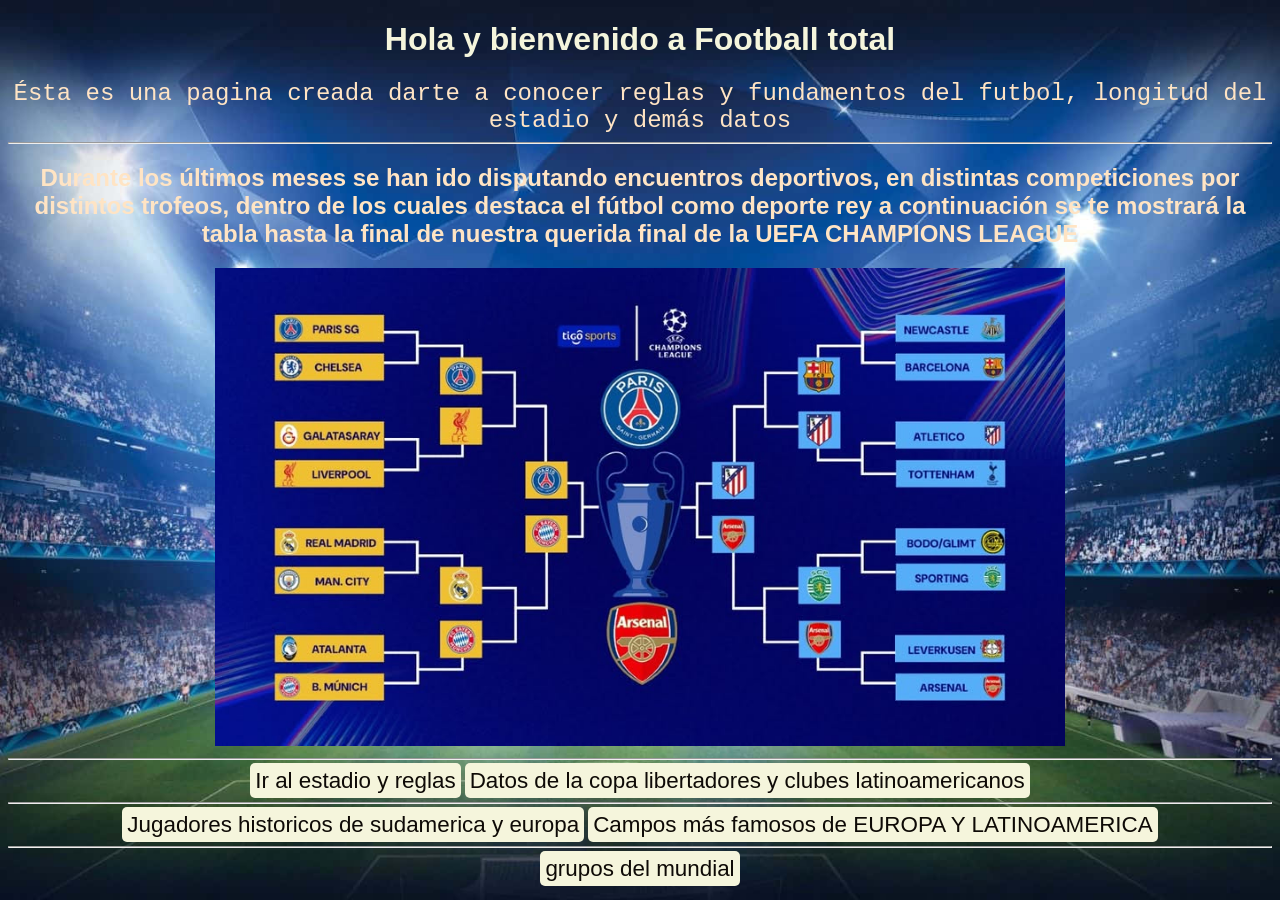
<file: index.html>
<!DOCTYPE html>
<html lang="en">
<head>
    <meta charset="UTF-8">
    <meta name="viewport" content="width=, initial-scale=1.0">
    <title>Document</title>
    <link rel="stylesheet" href="indexstyle.css">
</head>
<body>
    <center><H1>Hola y bienvenido a Football total </H1></center>
    <center><p1>Ésta es una pagina creada darte a conocer reglas y fundamentos del futbol, longitud del estadio y demás datos</p1><center/>
    <hr>
    <h2>Durante los últimos meses se han ido disputando encuentros deportivos, en distintas competiciones por distintos trofeos, dentro de los cuales destaca el fútbol como deporte rey
        a continuación se te mostrará la tabla hasta la final de nuestra querida final de la UEFA CHAMPIONS LEAGUE</h2>
    <img class="tabla" src="ccccc.jpg" alt="">
    <hr>
     <a href="destino1.html" class="boton-cancha">Ir al estadio y reglas</a>      <a href="destino2.html" class="boton-cancha">Datos de la copa libertadores y clubes latinoamericanos</a> <hr>
      <a href="destino3.html" class="boton-cancha">Jugadores historicos de sudamerica y europa</a>  <a href="destino4.html" class="boton-cancha">Campos más famosos de EUROPA Y LATINOAMERICA</a>
     <hr> <a href="destino5.html" class="boton-cancha">grupos del mundial</a>
</body>
</html>
</file>
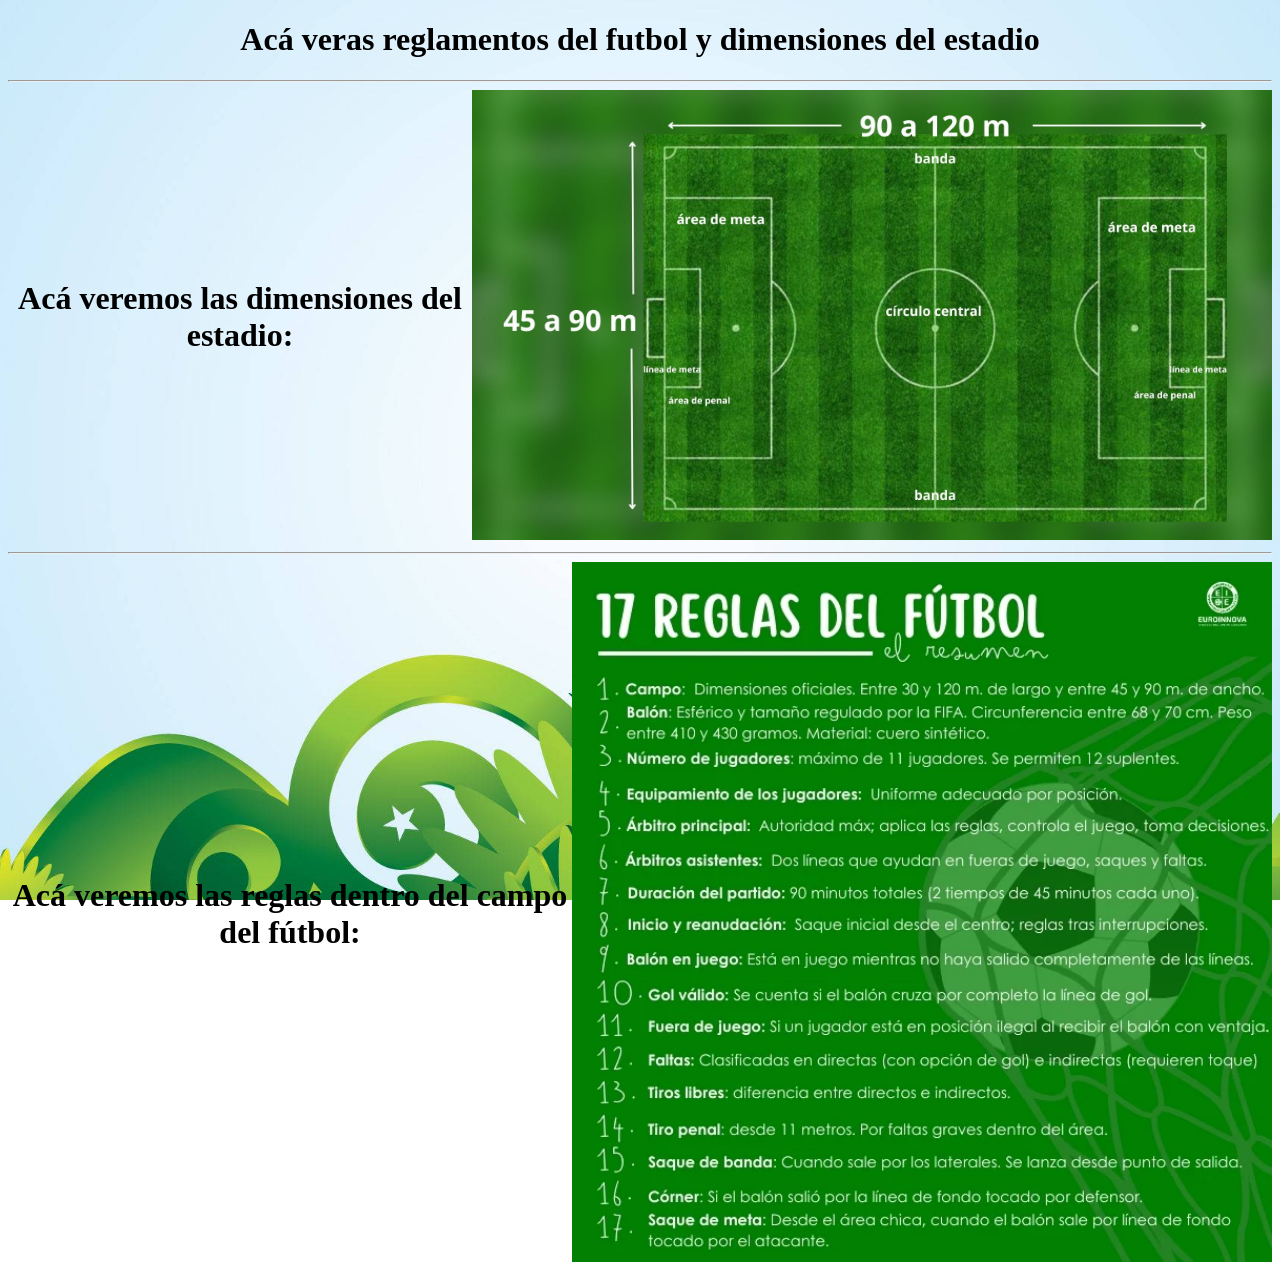
<file: destino1.html>
<!DOCTYPE html>
<html lang="en">
<head>
    <meta charset="UTF-8">
    <meta name="viewport" content="width=device-width, initial-scale=1.0">
    <title>Document</title>
    <link rel="stylesheet" href="destino1.css">
</head>
<body>
   <center><h1>Acá veras reglamentos del futbol y dimensiones del estadio</h1></center> 
   <hr>
   <div class="futbol1">
    <center><h2 class="palabra">Acá veremos las dimensiones del estadio: </h2></center>
    <center><img class="estad" src="estadioimg.webp" alt=""></center>
    </div>
    <hr>
    <div class="reglas1">
    <center><h3>Acá veremos las reglas dentro del campo del fútbol:</h3></center>
    <center><img class="reglas" src="reglas.webp" alt=""></center>
    </div>
</body>
</html>
</file>
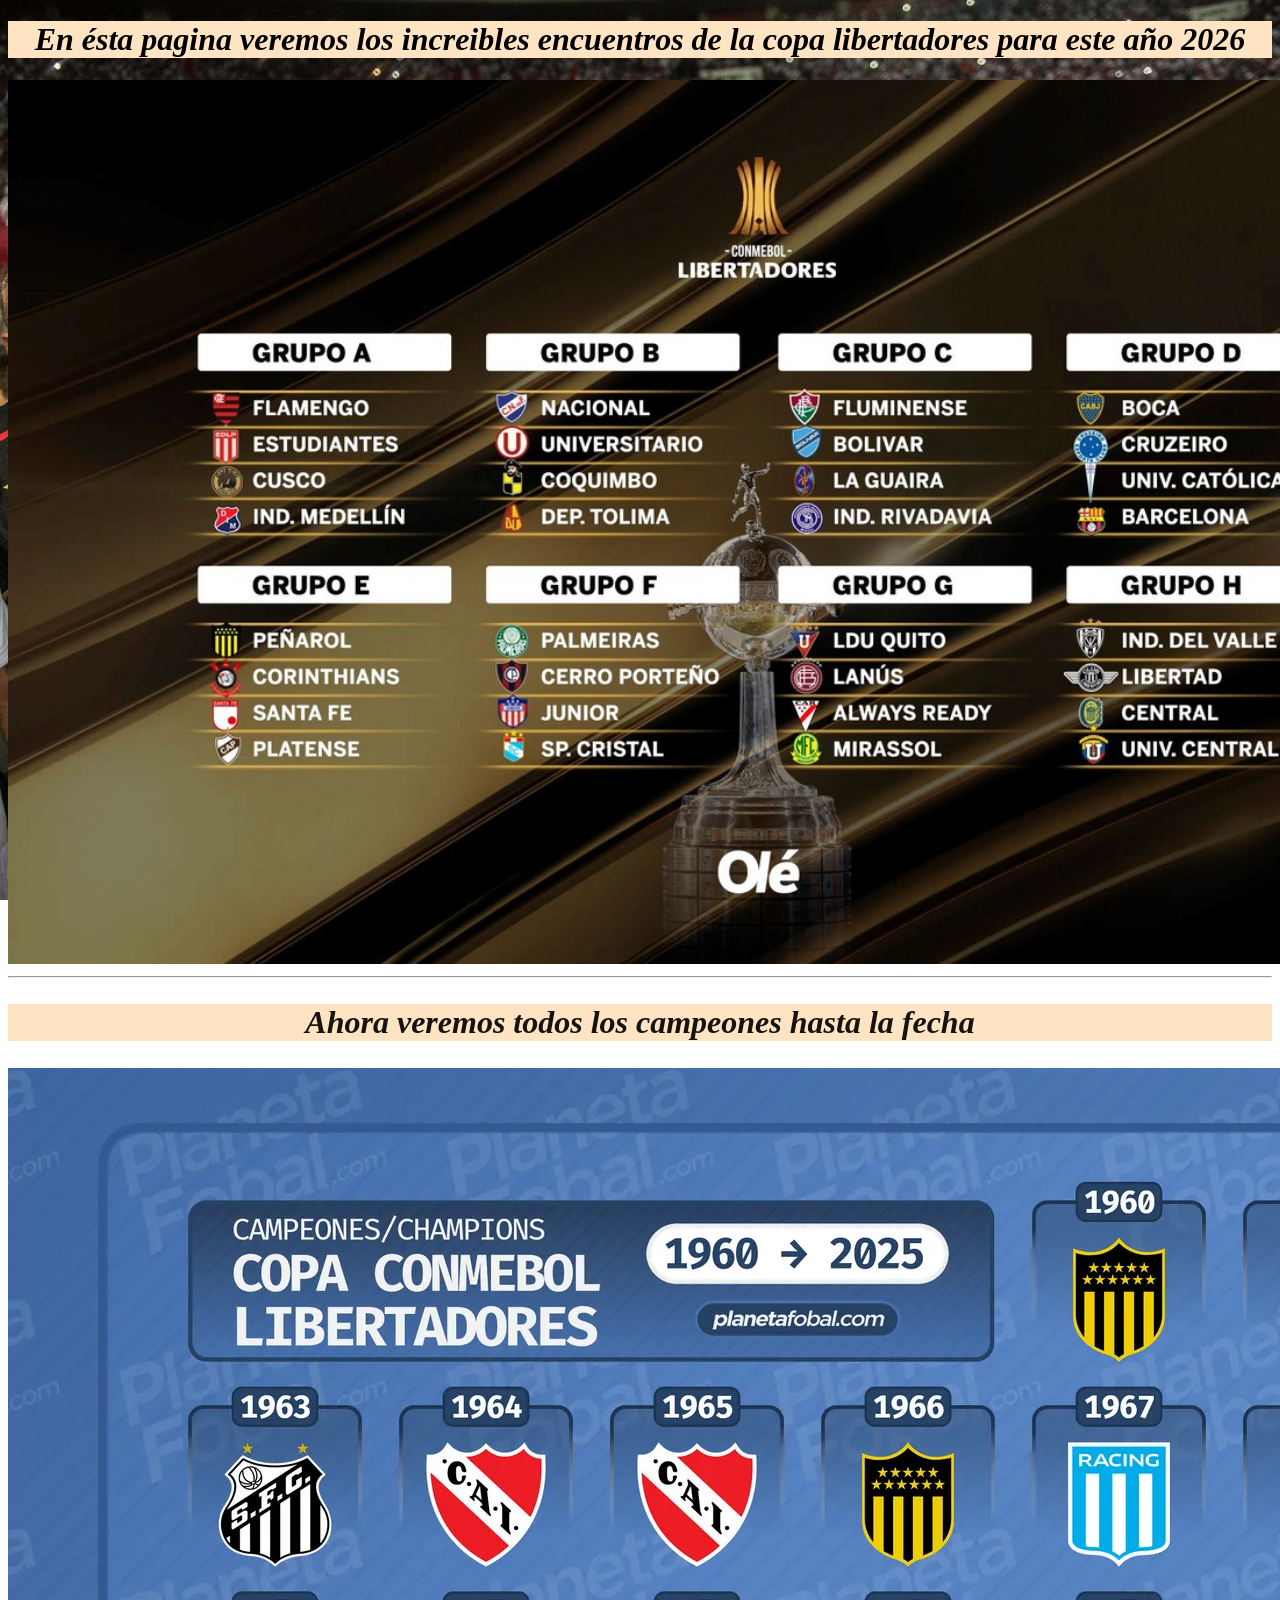
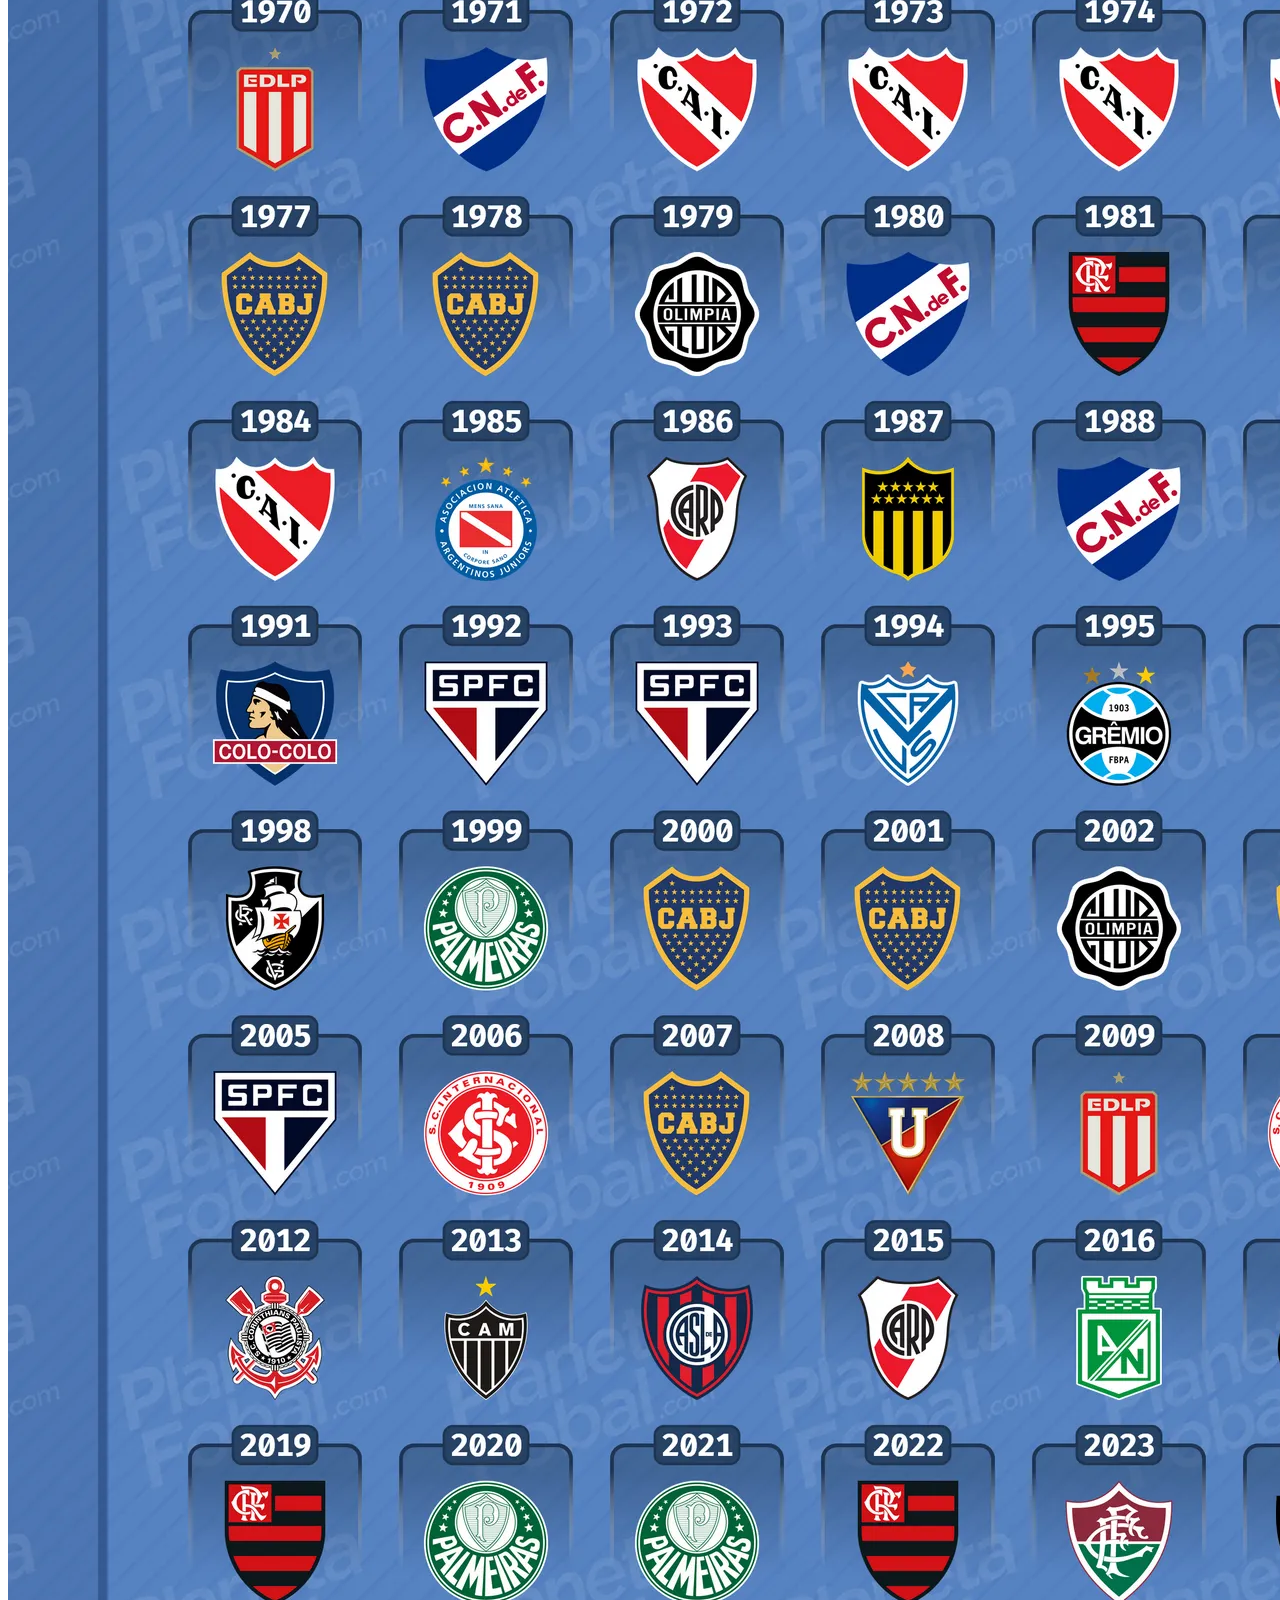
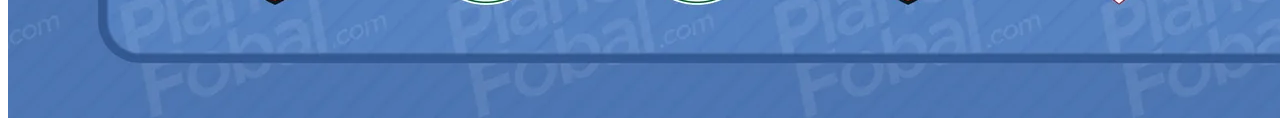
<file: destino2.html>
<!DOCTYPE html>
<html lang="en">
<head>
    <meta charset="UTF-8">
    <meta name="viewport" content="width=device-width, initial-scale=1.0">
    <title>Document</title>
    <link rel="stylesheet" href="destino2.css">
</head>
<body>
    <center><h1>En ésta pagina veremos los increibles encuentros de la copa libertadores para este año 2026</h1></center>
    <center><img class="liber" src="libertadores.jpg" alt=""></center>
    <hr>
    <center><h2>Ahora veremos todos los campeones hasta la fecha</h2></center>
    <center><img src="campeones-copa.webp" alt=""></center>
</body>
</html>
</file>
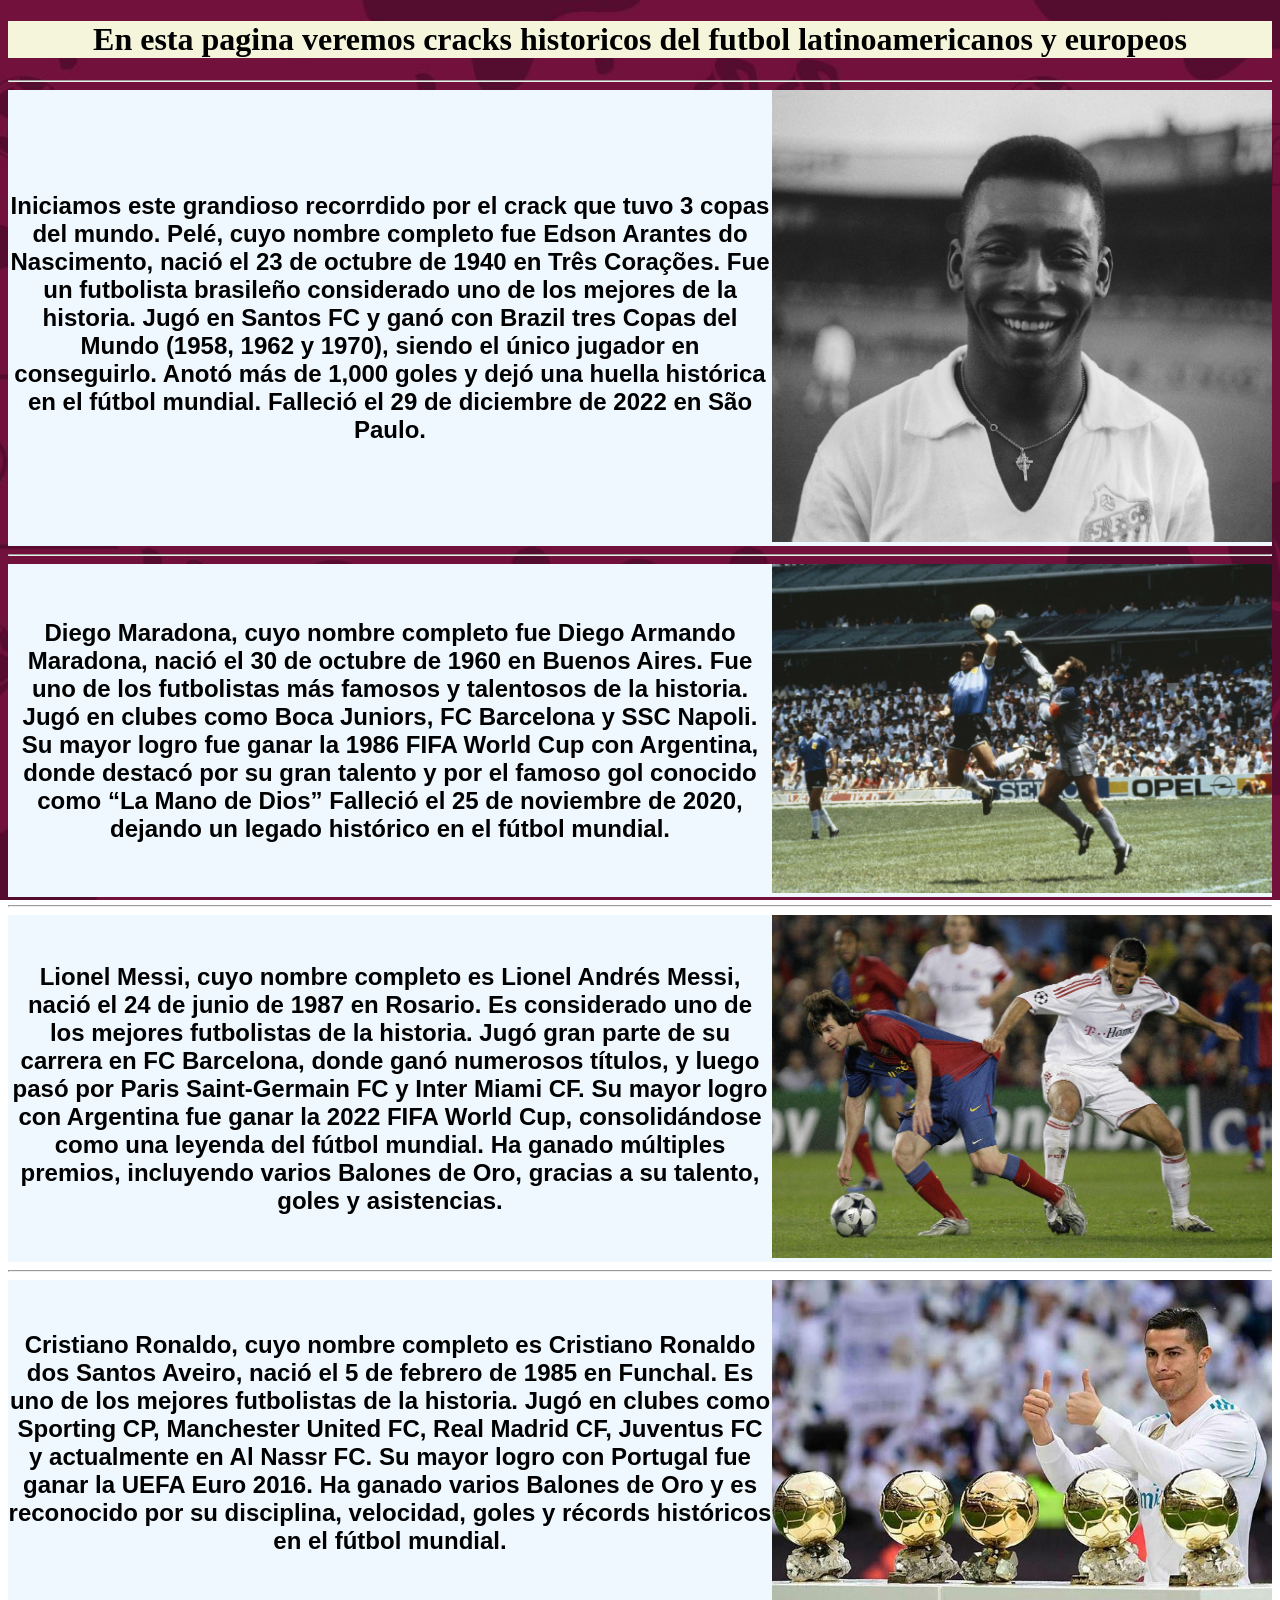
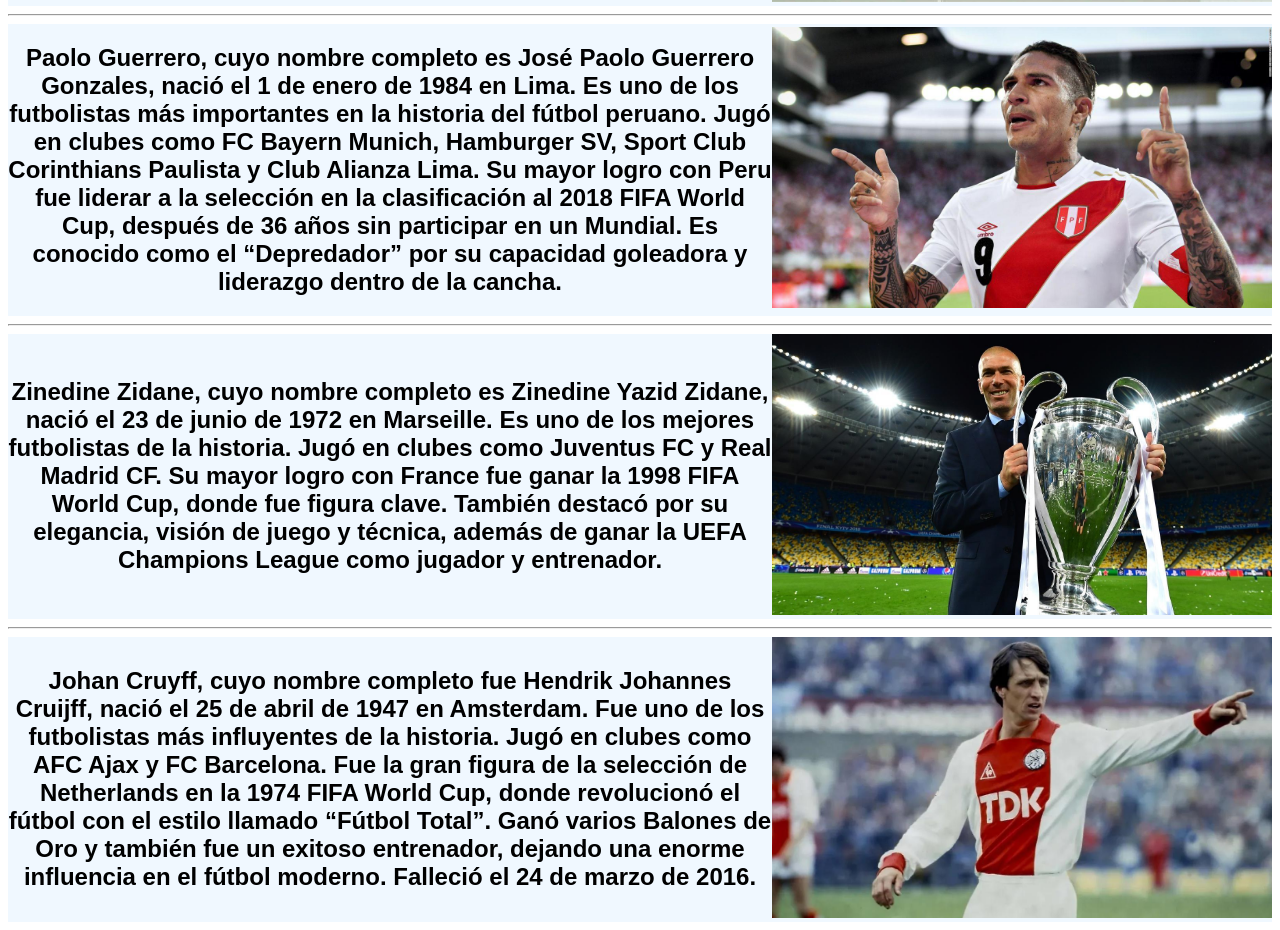
<file: destino3.html>
<!DOCTYPE html>
<html lang="en">
<head>
    <meta charset="UTF-8">
    <meta name="viewport" content="width=, initial-scale=1.0">
    <title>Document</title>
    <link rel="stylesheet" href="destino3.css">
</head>
<body>
    <center><h1>En esta pagina veremos cracks historicos del futbol latinoamericanos y europeos</h1></center>
    <hr>
    <div class="pele">
    <center><h2>Iniciamos este grandioso recorrdido por el crack que tuvo 3 copas del mundo. 
        Pelé, cuyo nombre completo fue Edson Arantes do Nascimento, nació el 23 de octubre de 1940 en Três Corações. 
        Fue un futbolista brasileño considerado uno de los mejores de la historia. 
        Jugó en Santos FC y ganó con Brazil tres Copas del Mundo (1958, 1962 y 1970), siendo el único jugador en conseguirlo.
         Anotó más de 1,000 goles y dejó una huella histórica en el fútbol mundial. Falleció el 29 de diciembre de 2022 en São Paulo.</h2></center>
    <center><img class="pele2" src="pele.jpg" alt=""></center>
</div>
<hr>
<div class="maradona">
<center><h3>Diego Maradona, cuyo nombre completo fue Diego Armando Maradona, nació el 30 de octubre de 1960 en Buenos Aires.
     Fue uno de los futbolistas más famosos y talentosos de la historia. Jugó en clubes como Boca Juniors, FC Barcelona y SSC Napoli.
     Su mayor logro fue ganar la 1986 FIFA World Cup con Argentina, donde destacó por su gran talento y por el famoso gol conocido como “La Mano de Dios” 
    Falleció el 25 de noviembre de 2020, dejando un legado histórico en el fútbol mundial.</h3></center>
<center><img class="maradona2" src="maradona.jpg" alt=""></center>
</div>
<hr>
<div class="messi">
    <center><h2>Lionel Messi, cuyo nombre completo es Lionel Andrés Messi, nació el 24 de junio de 1987 en Rosario. Es considerado uno de los mejores futbolistas de la historia.
Jugó gran parte de su carrera en FC Barcelona, donde ganó numerosos títulos, y luego pasó por Paris Saint-Germain FC y Inter Miami CF.
Su mayor logro con Argentina fue ganar la 2022 FIFA World Cup, consolidándose como una leyenda del fútbol mundial.
Ha ganado múltiples premios, incluyendo varios Balones de Oro, gracias a su talento, goles y asistencias.</h2></center>
<center><img class="meshii" src="meshi.jpg" alt=""></center>
</div>
<hr>
<div class="cr7">
    <center><h2>Cristiano Ronaldo, cuyo nombre completo es Cristiano Ronaldo dos Santos Aveiro, nació el 5 de febrero de 1985 en Funchal. Es uno de los mejores futbolistas de la historia.
Jugó en clubes como Sporting CP, Manchester United FC, Real Madrid CF, Juventus FC y actualmente en Al Nassr FC.
Su mayor logro con Portugal fue ganar la UEFA Euro 2016.
Ha ganado varios Balones de Oro y es reconocido por su disciplina, velocidad, goles y récords históricos en el fútbol mundial.</h2></center>
<center><img class="cr77" src="cr777.jpg" alt=""></center>
</div>
<hr>
<div class="paolo">
    <center><h2>
        Paolo Guerrero, cuyo nombre completo es José Paolo Guerrero Gonzales, nació el 1 de enero de 1984 en Lima. Es uno de los futbolistas más importantes en la historia del fútbol peruano.
Jugó en clubes como FC Bayern Munich, Hamburger SV, Sport Club Corinthians Paulista y Club Alianza Lima.
Su mayor logro con Peru fue liderar a la selección en la clasificación al 2018 FIFA World Cup, después de 36 años sin participar en un Mundial.
Es conocido como el “Depredador” por su capacidad goleadora y liderazgo dentro de la cancha.</h2></center>
<center><img class="paolin" src="paooaooaoa.jpg" alt=""></center>
</div>
<hr>
<div class="zinedine">
    <center><h2>Zinedine Zidane, cuyo nombre completo es Zinedine Yazid Zidane, nació el 23 de junio de 1972 en Marseille. Es uno de los mejores futbolistas de la historia.
Jugó en clubes como Juventus FC y Real Madrid CF.
Su mayor logro con France fue ganar la 1998 FIFA World Cup, donde fue figura clave.
También destacó por su elegancia, visión de juego y técnica, además de ganar la UEFA Champions League como jugador y entrenador.</h2></center>
<center><img class="zidane" src="zidane.jpg" alt=""></center>
</div>
<hr>
<div class="cruyf">
    <center><h2>Johan Cruyff, cuyo nombre completo fue Hendrik Johannes Cruijff, nació el 25 de abril de 1947 en Amsterdam. Fue uno de los futbolistas más influyentes de la historia.
Jugó en clubes como AFC Ajax y FC Barcelona.
Fue la gran figura de la selección de Netherlands en la 1974 FIFA World Cup, donde revolucionó el fútbol con el estilo llamado “Fútbol Total”.
Ganó varios Balones de Oro y también fue un exitoso entrenador, dejando una enorme influencia en el fútbol moderno. Falleció el 24 de marzo de 2016.</h2></center>
<center><img class="cruif" src="cruyf.jpg" alt=""></center>
</div>
</body>
</html>
</file>
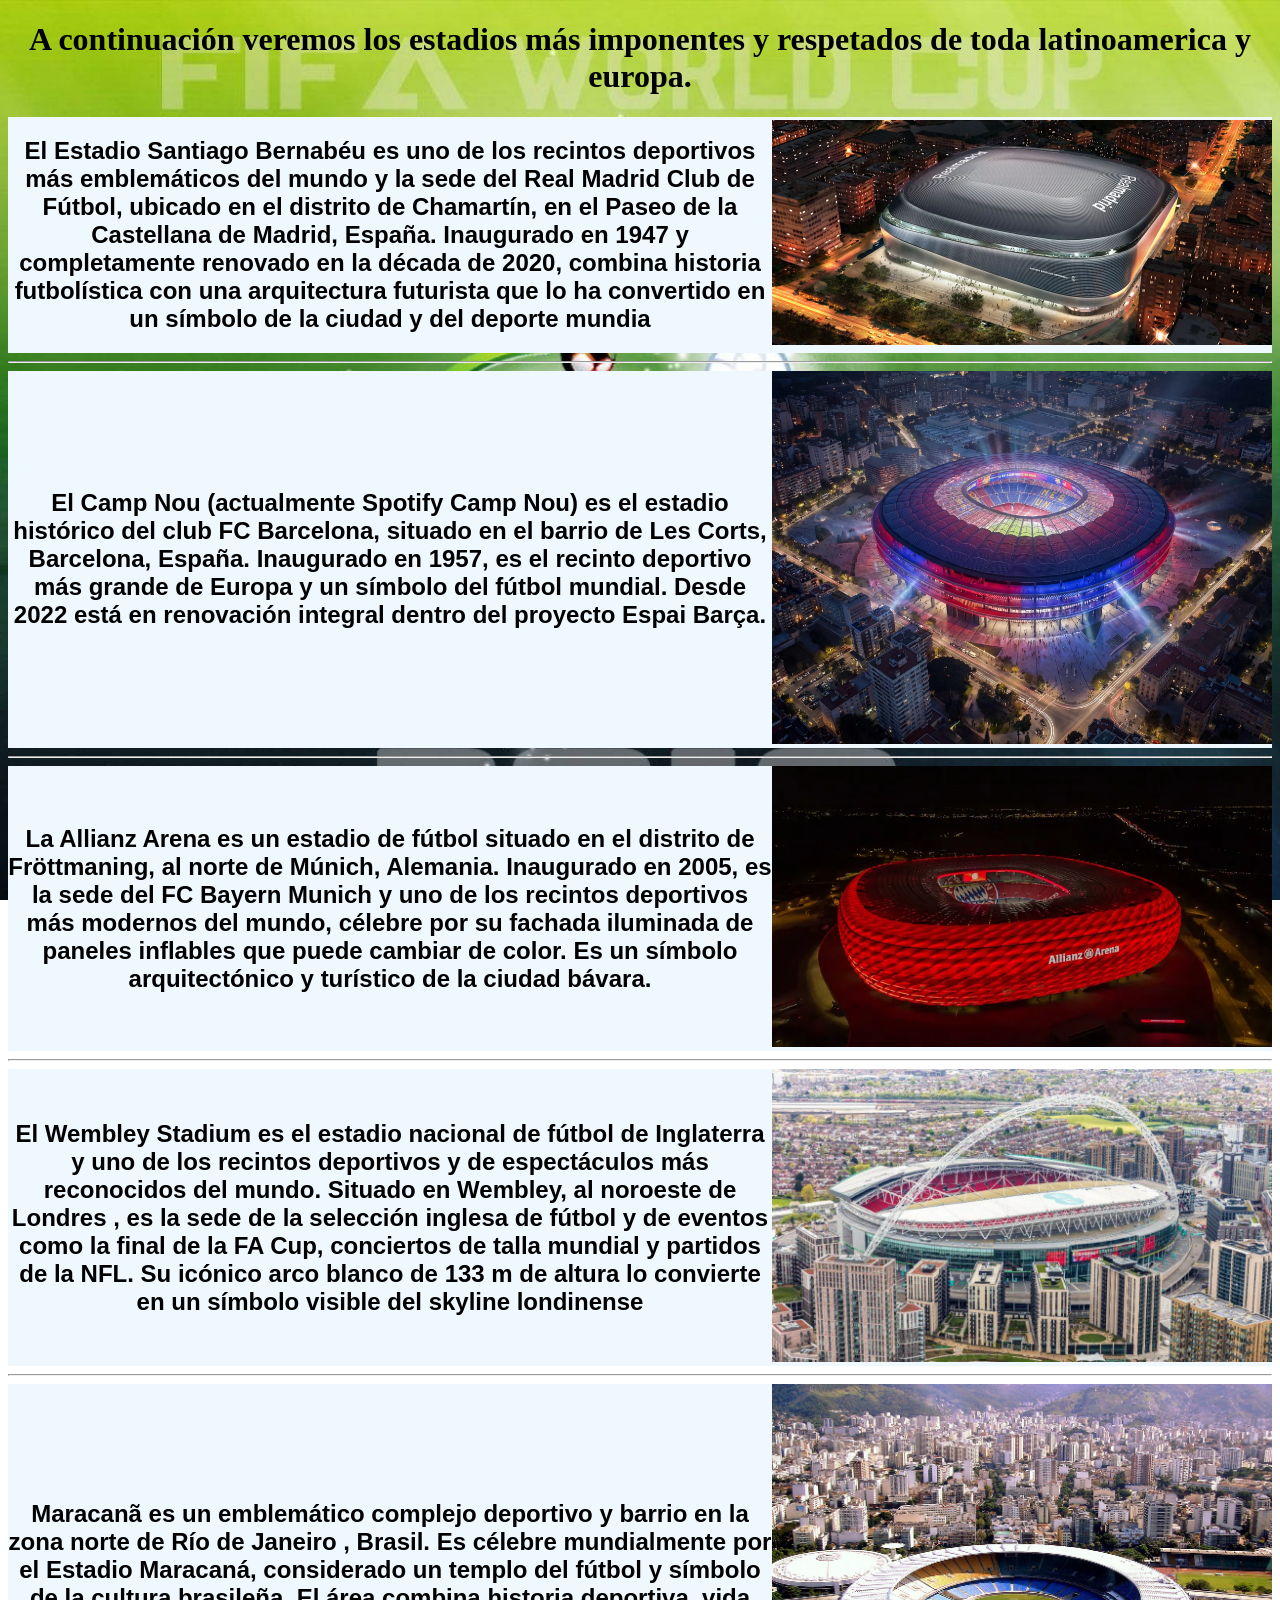
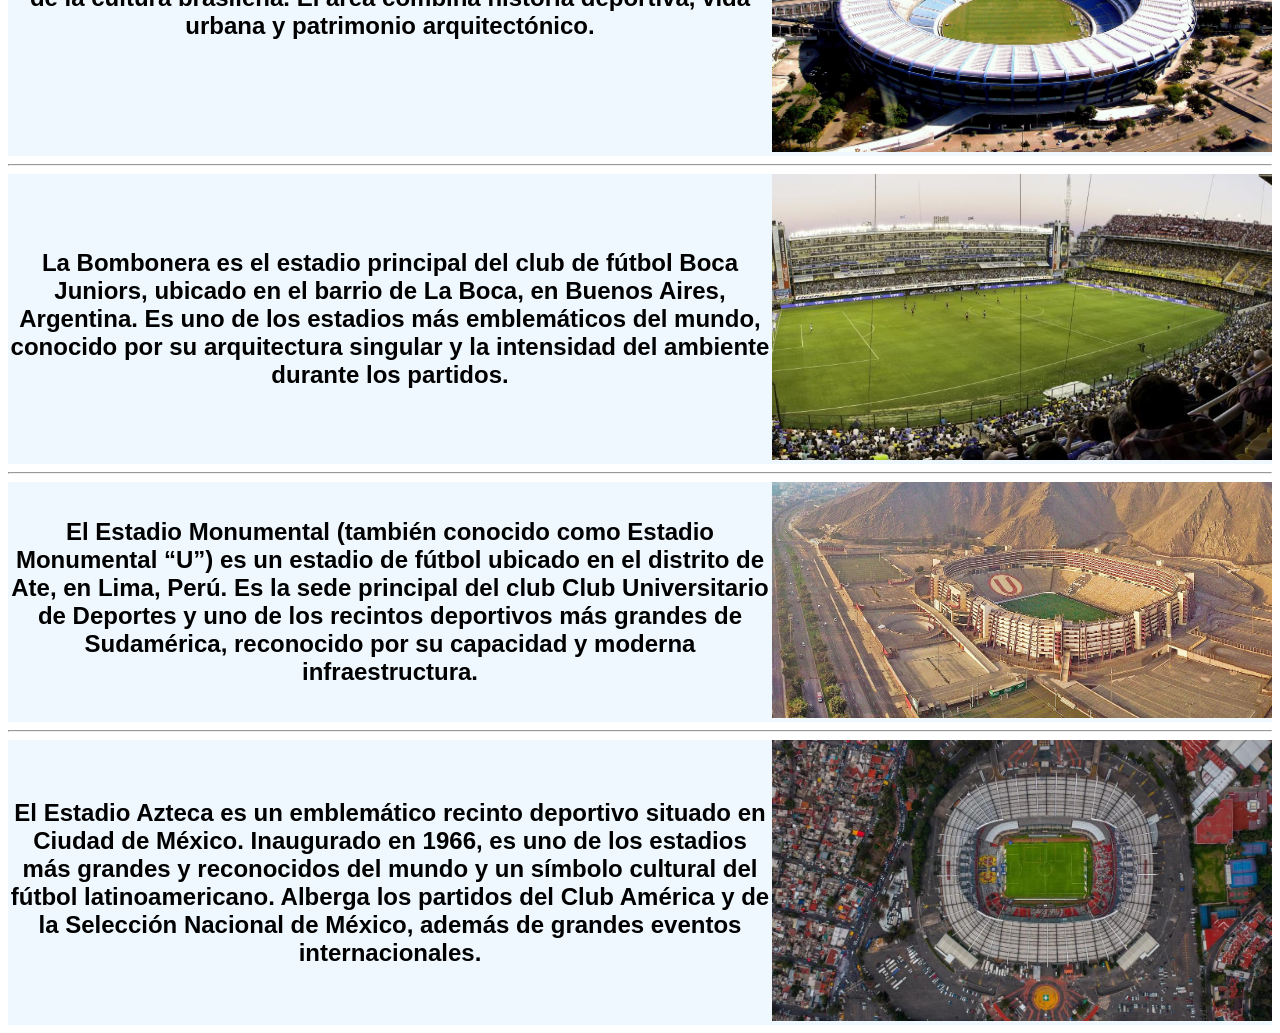
<file: destino4.html>
<!DOCTYPE html>
<html lang="en">
<head>
    <meta charset="UTF-8">
    <meta name="viewport" content="width=device-width, initial-scale=1.0">
    <title>Document</title>
    <link rel="stylesheet" href="destino4.css">
</head>
<body>
    <center><h1>A continuación veremos los estadios más imponentes y respetados de toda latinoamerica y europa.</h1></center>
    <div class="santi">
        <center><h2>El Estadio Santiago Bernabéu es uno de los recintos deportivos más emblemáticos del mundo y la sede del Real Madrid Club de Fútbol,
             ubicado en el distrito de Chamartín, en el Paseo de la Castellana de Madrid, España. Inaugurado en 1947 y completamente renovado en la década de 2020,
              combina historia futbolística con una arquitectura futurista que lo ha convertido en un símbolo de la ciudad y del deporte mundia</h2></center>
    <center><img class="realma" src="santiago-bernabeu.webp" alt=""></center>
    </div>
    <hr>
    <div class="campnou">
    <center><h2>El Camp Nou (actualmente Spotify Camp Nou) es el estadio histórico del club FC Barcelona, situado en el barrio de Les Corts,
         Barcelona, España. Inaugurado en 1957, es el recinto deportivo más grande de Europa y un símbolo del fútbol mundial. Desde 2022 está
          en renovación integral dentro del proyecto Espai Barça.</h2></center>
          <center><img class="barca" src="CAMP-NOUebp.webp" alt=""></center>
    </div>
    <hr>
    <div class="alemania">
        <center><h2>La Allianz Arena es un estadio de fútbol situado en el distrito de Fröttmaning, 
            al norte de Múnich, Alemania. Inaugurado en 2005, es la sede del FC Bayern Munich y uno de
             los recintos deportivos más modernos del mundo, célebre por su fachada iluminada de paneles
              inflables que puede cambiar de color. Es un símbolo arquitectónico y turístico de la ciudad bávara.</h2></center>
        <center><img class="bayern" src="allianz-arena.webp" alt=""></center>
    </div>
    <hr>
    <div class="wenbley">
        <center><h2>El Wembley Stadium es el estadio nacional de fútbol de Inglaterra y uno de los recintos 
            deportivos y de espectáculos más reconocidos del mundo. Situado en Wembley, al noroeste de Londres
            , es la sede de la selección inglesa de fútbol y de eventos como la final de la FA Cup, conciertos 
            de talla mundial y partidos de la NFL. Su icónico arco blanco de 133 m de altura lo convierte en un
             símbolo visible del skyline londinense</h2></center>
        <center><img class="ingla" src="Wembleyjpg.jpg" alt=""></center>
    </div>
    <hr>
    <div class="maracana">
        <center><h2>Maracanã es un emblemático complejo deportivo y barrio en la zona norte de Río de Janeiro
            , Brasil. Es célebre mundialmente por el Estadio Maracaná, considerado un templo del fútbol y símbolo
             de la cultura brasileña. El área combina historia deportiva, vida urbana y patrimonio arquitectónico.</h2></center>
        <center><img class="braza" src="Maracanã_Stadium_in_Rio_de_Janeiro.jpg" alt=""></center>
    </div>
     <hr>
    <div class="bombonera">
        <center><h2>La Bombonera es el estadio principal del club de fútbol Boca Juniors,
             ubicado en el barrio de La Boca, en Buenos Aires, Argentina. Es uno de los estadios más
              emblemáticos del mundo, conocido por su arquitectura singular y la intensidad del ambiente durante los partidos.</h2></center>
        <center><img class="bombb" src="bomboF.jpg" alt=""></center>
    </div>
     <hr>
    <div class="monumental">
        <center><h2>El Estadio Monumental (también conocido como Estadio Monumental “U”)
             es un estadio de fútbol ubicado en el distrito de Ate, en Lima, Perú. Es la sede principal del club 
             Club Universitario de Deportes y uno de los recintos deportivos más grandes de Sudamérica, reconocido
              por su capacidad y moderna infraestructura.</h2></center>
        <center><img class="univer" src="Estadio_Monumental_2021.jpg" alt=""></center>
    </div>
     <hr>
    <div class="azteca">
        <center><h2>El Estadio Azteca es un emblemático recinto deportivo situado en Ciudad de México. 
            Inaugurado en 1966, es uno de los estadios más grandes y reconocidos del mundo y un símbolo cultural del
             fútbol latinoamericano. Alberga los partidos del Club América y de la Selección Nacional de México, además
              de grandes eventos internacionales.</h2></center>
        <center><img class="azteca1" src="azteca.jpg" alt=""></center>
    </div>
</body>
</html>
</file>
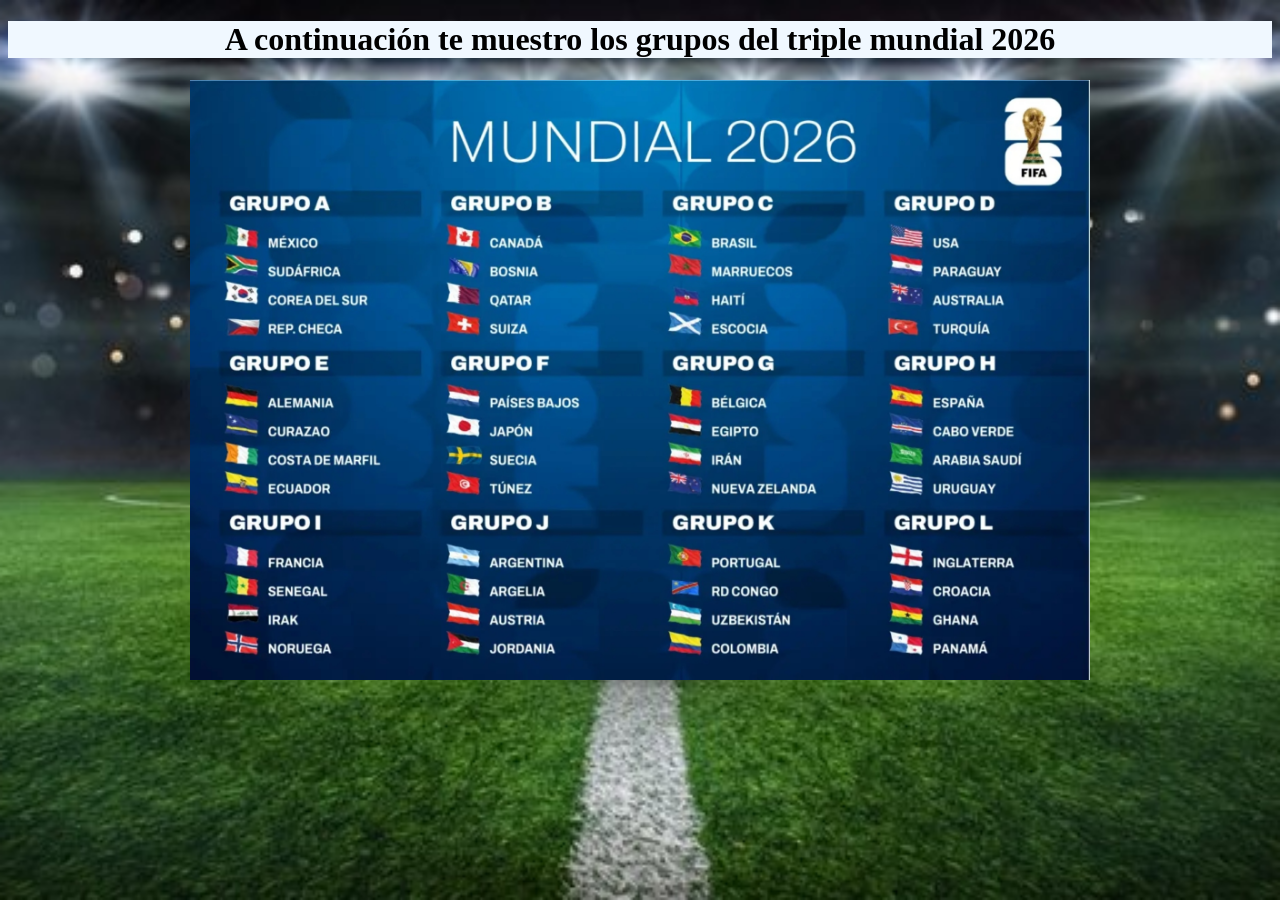
<file: destino5.html>
<!DOCTYPE html>
<html lang="en">
<head>
    <meta charset="UTF-8">
    <meta name="viewport" content="width=device-width, initial-scale=1.0">
    <title>Document</title>
    <link rel="stylesheet" href="destino5.css">
</head>
<body>
    <center><h1>A continuación te muestro los grupos del triple mundial 2026</h1></center>
    <center><img class="mundial" src="mund.jpg" alt=""></center>
</body>
</html>
</file>
<file: indexstyle.css>
body{
    background-image: url(best-football-background-vkr4qy2utkrsn5rj.jpg);
    background-position: center center;
    background-repeat: no-repeat;
    background-size: cover;
    background-attachment: fixed;
}
p1{
     font-size: x-large;
    font-family: 'Courier New', Courier, monospace; 
    color: rgb(255, 228, 196);
}
h1{
    font-family: 'Segoe UI', Tahoma, Geneva, Verdana, sans-serif;
    font-size: xx-large;
    color: beige;
}
h2{
     font-size: x-large;
     font-family: 'Gill Sans', 'Gill Sans MT', Calibri, 'Trebuchet MS', sans-serif;
    color: bisque;
}
img{
    width: 290px;
}
.tabla{
    width: 850px;
}
.boton-cancha{
    background-color: beige;
    border: none;
    color: rgb(14, 10, 6);
    padding: 5px;
    text-decoration: none;
    font-size: 1.4rem;
    border-radius: 5px;
    font-family: 'Lucida Sans', 'Lucida Sans Regular', 'Lucida Grande', 'Lucida Sans Unicode', Geneva, Verdana, sans-serif;
}
</file>
<file: destino1.css>
img{
    width: 500px;
}
body{
    background-image: url(brazil.jpg); 
    background-position: center;
     background-repeat: no-repeat;
    background-size: cover;
    background-attachment: fixed;
}
.estad{
    width: 800px;
}
.reglas{
    width: 700px;
}
h2{
    font-size: xx-large;
}
.futbol1{
    display: flex;
    justify-content: center;
    align-items: center;
}
h3{
    font-size: xx-large;
}
.reglas1{
    display: flex;
    justify-content: center;
    align-items: center;
}
</file>
<file: destino2.css>
body{
    background-image: url(peruperu.jpg);
    background-position: center;
    background-repeat: no-repeat;
    background-size: cover;
    background-attachment: fixed;
}
h1{
    background-color: bisque;
    border: none;
    color: rgb(0, 0, 0);
    font-size: xx-large;
    font-style: oblique;
    font-family: 'Times New Roman', Times, serif;
}
.liber{
    width: 1500px;
}
h2{
    background-color: bisque;
    color: rgb(22, 19, 15);
    font-size: xx-large;
    font-style: oblique;
    font-family: 'Times New Roman', Times, serif;
}
</file>
<file: destino3.css>
body{
    background-image: url(qatar.jpg);
    background-position: center;
    background-repeat: no-repeat;
    background-size: cover;
    background-attachment: fixed;
}
h1{
    background-color: beige;
    color: black;
}
.pele2{
    width: 500px;
}
.pele{
    background-color: aliceblue;
    display: flex;
    justify-content: center;
    align-items: center;
}
.maradona2{
    width: 500px;
}
.maradona{
    background-color: aliceblue;
    display: flex;
    justify-content: center;
    align-items: center; 
}
h2{
    font-size: x-large;
    font-family: 'Franklin Gothic Medium', 'Arial Narrow', Arial, sans-serif;
}
h3{
    font-size: x-large;
    font-family: 'Franklin Gothic Medium', 'Arial Narrow', Arial, sans-serif;
}
.messi{
    background-color: aliceblue;
    display: flex;
    justify-content: center;
    align-items: center;     
}
.meshii{
    width: 500px;
}
.cr77{
    width: 500px;
}
.cr7{
    background-color: aliceblue;
    display: flex;
    justify-content: center;
    align-items: center;   
}
.paolin{
    width: 500px;
}
.paolo{
    background-color: aliceblue;
    display: flex;
    justify-content: center;
    align-items: center;     
}
.zidane{
    width: 500px;
}
.zinedine{
    background-color: aliceblue;
    display: flex;
    justify-content: center;
    align-items: center;      
}
.cruif{
    width: 500px;
}
.cruyf{
    background-color: aliceblue;
    display: flex;
    justify-content: center;
    align-items: center;     
}
</file>
<file: destino4.css>
body{
    background-image: url(www.jpg);
    background-position: center;
    background-repeat: no-repeat;
    background-size: cover;
    background-attachment: fixed;
}
.realma{
    width: 500px;
}
.barca{
    width: 500px;
}
.bayern{
    width: 500px;
}
.ingla{
    width: 500px;
}
.santi{
 background-color: aliceblue;
    display: flex;
    justify-content: center;
    align-items: center;
}
.campnou{
 background-color: aliceblue;
    display: flex;
    justify-content: center;
    align-items: center;
}
.alemania{
 background-color: aliceblue;
    display: flex;
    justify-content: center;
    align-items: center;
}
.wenbley{
 background-color: aliceblue;
    display: flex;
    justify-content: center;
    align-items: center;
}
h2{
    font-size: x-large;
    font-family: 'Franklin Gothic Medium', 'Arial Narrow', Arial, sans-serif;
}
.braza{
    width: 500px;
}
.bombb{
    width: 500px;
}
.univer{
    width: 500px;
}
.azteca1{
    width: 500px;
}
.maracana{
 background-color: aliceblue;
    display: flex;
    justify-content: center;
    align-items: center;    
}
.bombonera{
    background-color: aliceblue;
    display: flex;
    justify-content: center;
    align-items: center;
}
.monumental{
 background-color: aliceblue;
    display: flex;
    justify-content: center;
    align-items: center;
}
.azteca{
     background-color: aliceblue;
    display: flex;
    justify-content: center;
    align-items: center;
}
</file>
<file: destino5.css>
body{
    background-image: url(scouting-futbol-800x450.width-640.jpg);
        background-position: center;
     background-repeat: no-repeat;
    background-size: cover;
    background-attachment: fixed;
}
h1{
    background-color: aliceblue;
}
.mundial{
    width: 900px;
}
</file>
